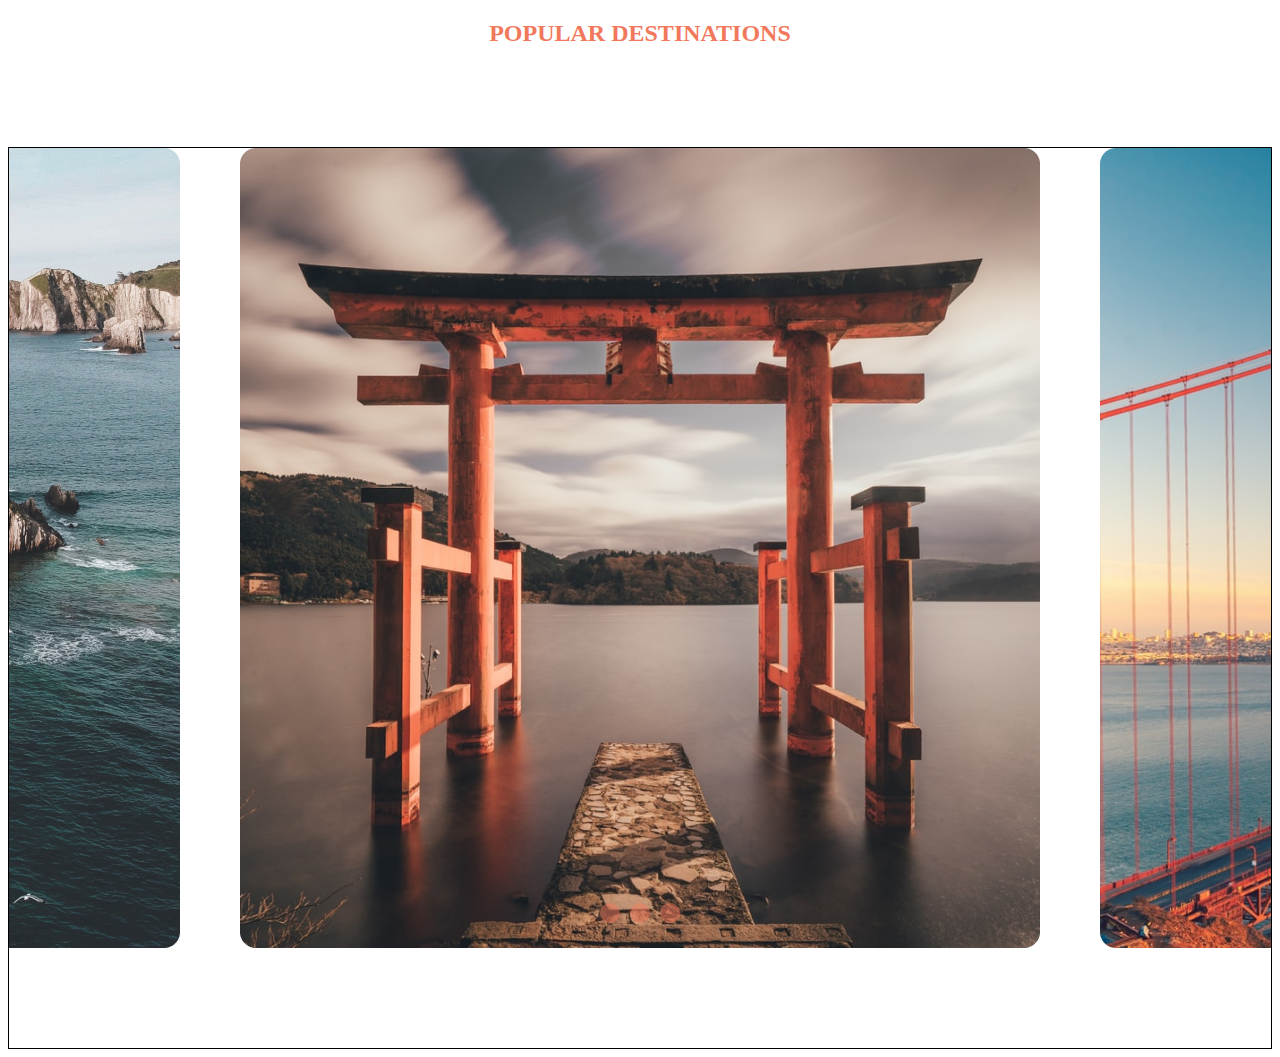
<file: index.html>
<!DOCTYPE html>
<html lang="en">
<head>
    <meta charset="UTF-8">
    <meta http-equiv="X-UA-Compatible" content="IE=edge">
    <meta name="viewport" content="width=device-width, initial-scale=1.0">

    <link rel="stylesheet" href="slider.css">

    <title>Document</title>
</head>
<body>
    <section class="destinations">
        <h2 class="destinations-title">popular destinations</h2> 
        
        <div class="wraper">
            <div class="slider">
                <div class="slider-nav">
                    <label class="slider-nav-item" for="sld1"></label>
                    <label class="slider-nav-item" for="sld2"></label>
                    <label class="slider-nav-item" for="sld3"></label>
                </div>

                <div class="slider-items">
                    <input class="radio" type="radio" name="s" id="sld1">   
                    <input class="radio" type="radio" name="s" id="sld2" checked> 
                    <input class="radio" type="radio" name="s" id="sld3"> 
                    
                    <div class="item sld1">
                        <img src="images/destination1.png" alt="" width="800px" height="800px">
                    </div>
                    <div class="item sld2">
                        <img src="images/destination2.png" alt="" width="800px" height="800px">
                    </div>
                    <div class="item sld3">
                        <img src="images/destination3.png" alt="" width="800px" height="800px">
                    </div>
                </div>
            </div>
        </div>
    </section>
</body>
</html>
</file>
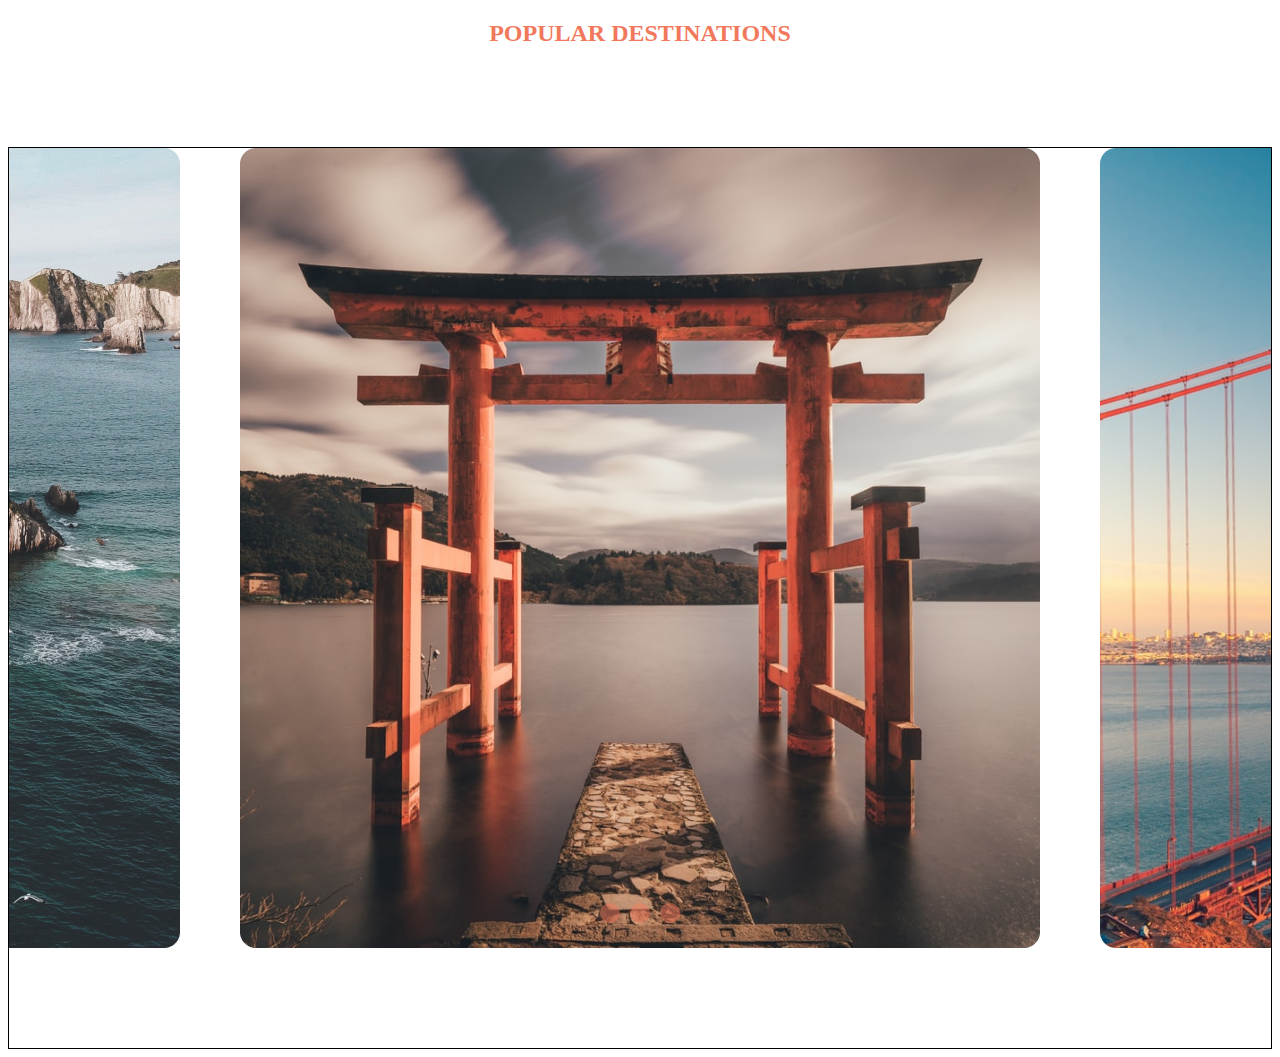
<file: slider.html>
<!DOCTYPE html>
<html lang="en">
<head>
    <meta charset="UTF-8">
    <meta http-equiv="X-UA-Compatible" content="IE=edge">
    <meta name="viewport" content="width=device-width, initial-scale=1.0">

    <link rel="stylesheet" href="slider.css">

    <title>Document</title>
</head>
<body>
    <section class="destinations">
        <h2 class="destinations-title">popular destinations</h2> 
        
        <div class="wraper">
            <div class="slider">
                <div class="slider-nav">
                    <label class="slider-nav-item" for="sld1"></label>
                    <label class="slider-nav-item" for="sld2"></label>
                    <label class="slider-nav-item" for="sld3"></label>
                </div>

                <div class="slider-items">
                    <input class="radio" type="radio" name="s" id="sld1">   
                    <input class="radio" type="radio" name="s" id="sld2" checked> 
                    <input class="radio" type="radio" name="s" id="sld3"> 
                    
                    <div class="item sld1">
                        <img src="images/destination1.png" alt="" width="800px" height="800px">
                    </div>
                    <div class="item sld2">
                        <img src="images/destination2.png" alt="" width="800px" height="800px">
                    </div>
                    <div class="item sld3">
                        <img src="images/destination3.png" alt="" width="800px" height="800px">
                    </div>
                </div>
            </div>
        </div>
    </section>
</body>
</html>
</file>
<file: slider.css>
.wraper {
   position: relative;

   border: 1px solid #000000;
   max-width: 100%;
   height: 900px;
   margin: 100px auto 0;
   
   text-align: center;
   overflow: hidden;
   user-select: none;
}

h2 {
   text-transform: uppercase;
   color: #F2785C;
   text-align: center;
}

.slider {
   position: relative;
   overflow: hidden;
   max-width: 2520px;
   height: 800px;

   display: flex;
   justify-content: center;
}

.slider-items {
   width: 500%;
   height: 100%;
   display: flex;
   gap: 60px;
}

.slider-items .item {
   transition: .7s;
}

.slider-items .item img {
   min-width: 100%;
   height: auto;
}

.slider-items input {
   position: absolute;
   visibility: hidden;
}

.radio:checked+.slider-nav-item {
   background-color: #F2785C;
   border: #000000 2px solid;
}

.slider-nav {
   position: absolute;
   bottom: 25px;
   width: 100%;
   display: flex;
   justify-content: center;
   gap: 10px;
}

.slider-nav-item {
   width: 20px;
   height: 20px;
   border-radius: 50%;
   background-color: #F2785C80;
   border-radius: 50%;  

   transition: all .5s ease;
}

.slider-nav-item:hover {
   background-color: #F2785C;
}

#sld1:checked ~ .sld1 {
   margin-left: 34.1%;   
}

#sld2:checked ~ .sld1 {
   margin-left: 0%;
}

#sld3:checked ~ .sld1 {
   margin-left: -34.1%;
}
</file>
